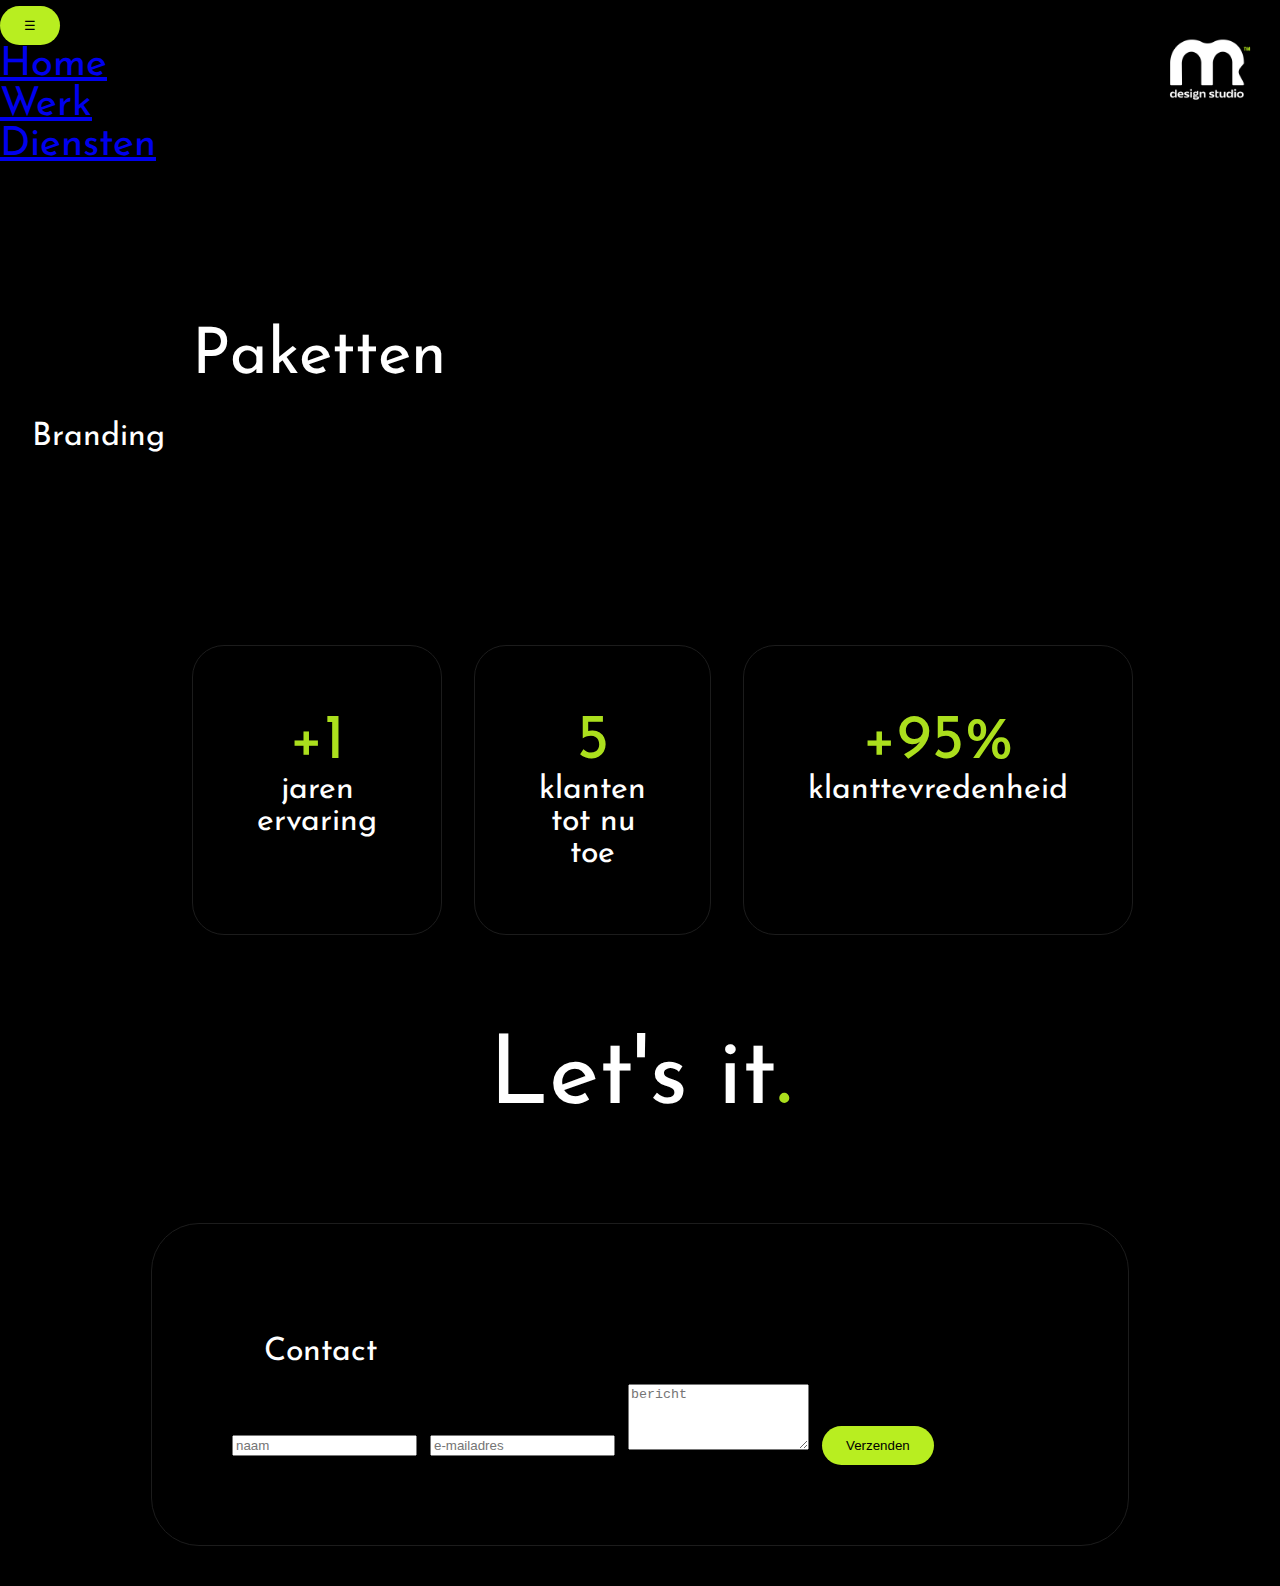
<file: about.html>
<!DOCTYPE html>
<html lang="en">
<head>
    <meta charset="UTF-8">
    <meta name="viewport" content="width=device-width, initial-scale=1.0">
    <link rel="stylesheet" href="css/reset.css">
    <link rel="stylesheet" href="css/style.css">
    <link rel="preconnect" href="https://fonts.googleapis.com">
    <link rel="preconnect" href="https://fonts.gstatic.com" crossorigin>
    <link href="https://fonts.googleapis.com/css2?family=Inter:wght@100..900&family=Josefin+Sans:ital,wght@0,100..700;1,100..700&display=swap" rel="stylesheet">
    <title>Portfolio Maryn Schmits</title>
</head>
<body>
    <div class="fixed-logo">
        <img src="assets/logo.png" alt="Logo">
    </div>
    <div class="customcursor">
        <header>
            <nav>
                <button class="menu-toggle" aria-label="Open menu">☰</button>
                <ul class="nav-list">
                    <li><a href="index.html">Home</a></li>
                    <li><a href="work.html">Werk</a></li>
                    <li><a href="about.html">Diensten</a></li>

                </ul>
               
            </nav>
        </header>
        <main>

            
            <div class="titel">
                <h2>Paketten</h2>
            
                
            </div>
    
            <div>
                <h3>Branding</h2>
            <div class="grid-container-stats">
                <div class="grid-item-stats">
                    <h2 class="green">+1</h2>
                    <p>jaren ervaring</p>
                </div>
                <div class="grid-item-stats">
                    <h2 class="green">5</h2>
                    <p>klanten tot nu toe</p>
                </div>
                <div class="grid-item-stats">
                    <h2 class="green">+95%</h2>
                    <p>klanttevredenheid</p>
                </div>
            </div>
        </div>

           <h1>Let's <div id="dynamic-text-bottom" class="green"></div> it<div class="green">.</div></h1>
        </main>
        <footer>
            <div class="footer-item">
                <h3>Contact</h3>
                <p>
                <section>
                    <form id="contact-form">
                        <input type="text" id="name" name="name" placeholder="naam" required>
                        <input type="email" id="email" name="email" placeholder="e-mailadres" required>
                        <textarea id="message" name="message" rows="4" placeholder="bericht" required></textarea>
                        <button type="submit">Verzenden</button>
                    </form>
                    <p id="response-message" style="display: none;"></p>
                </section>
            </div>
            
        </footer>
    
    
        
        <script src="javascript/java.js"></script>
</body>
</html>
</file>
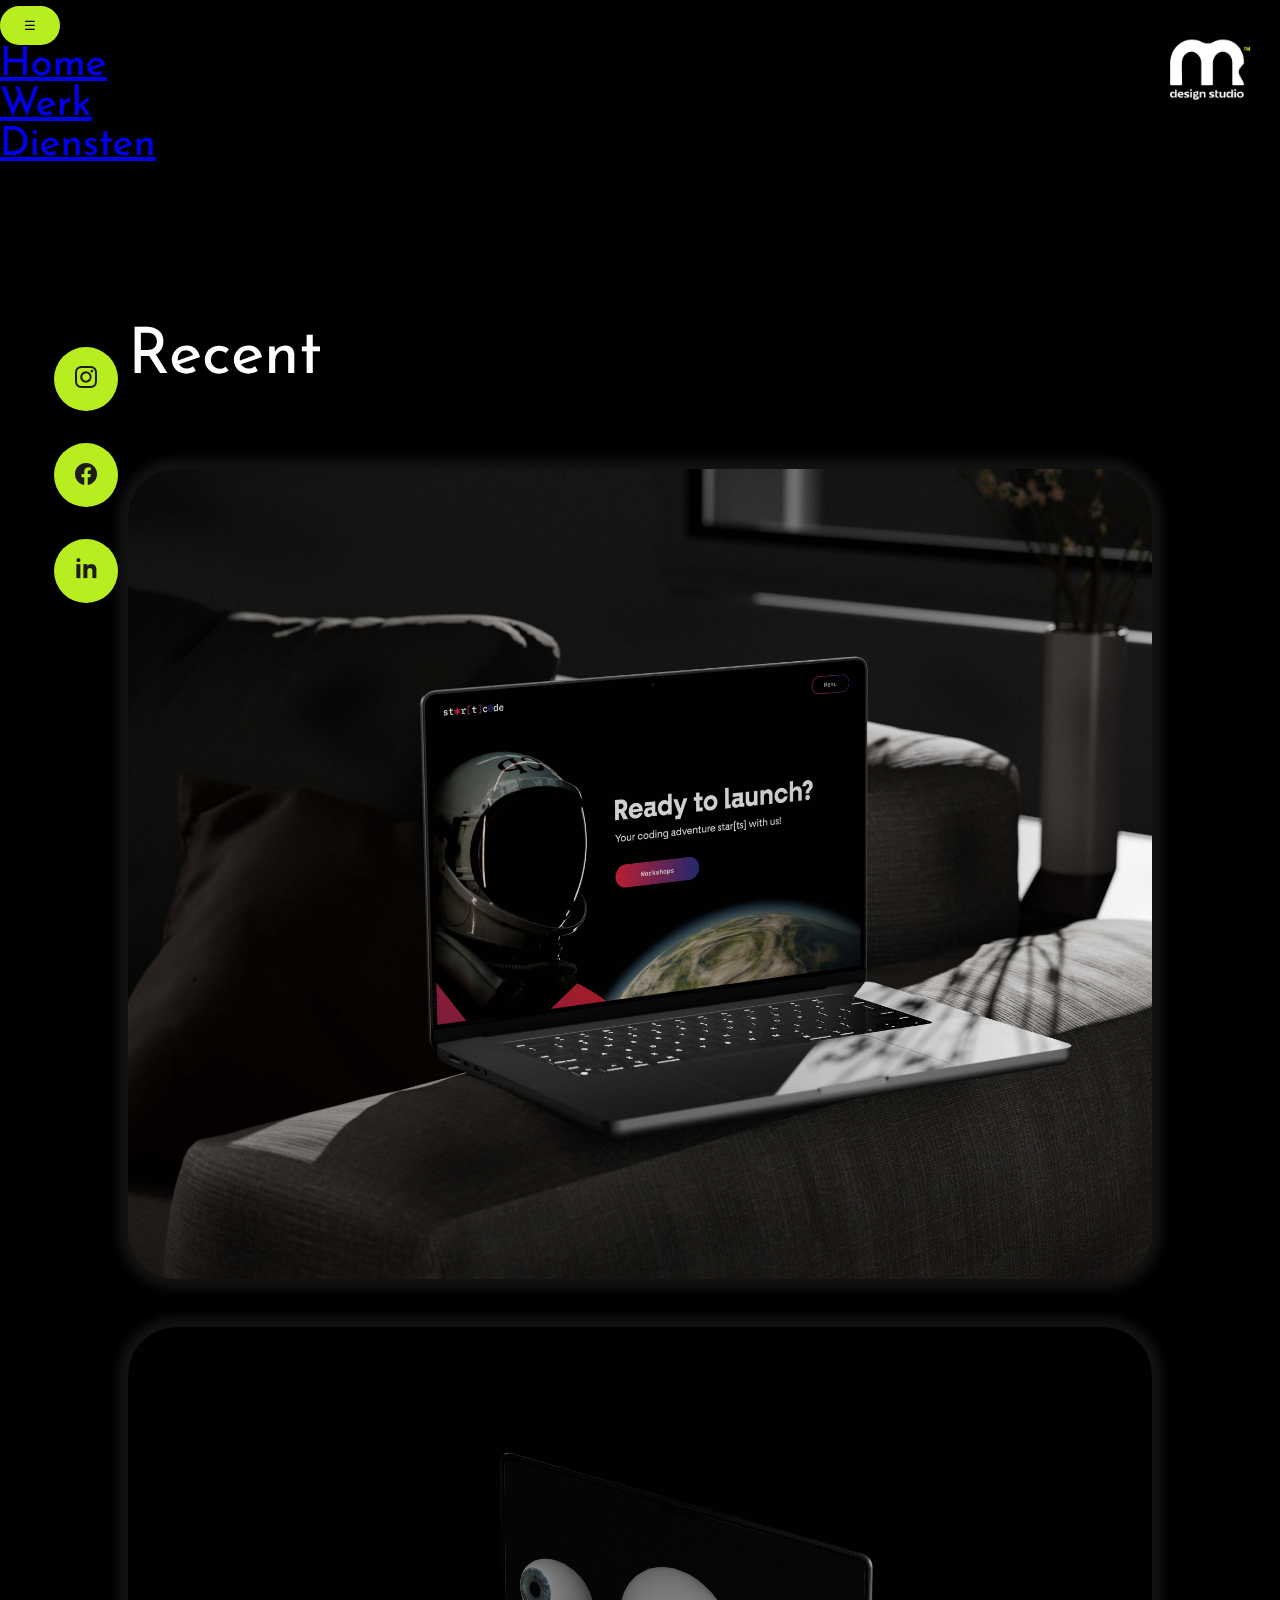
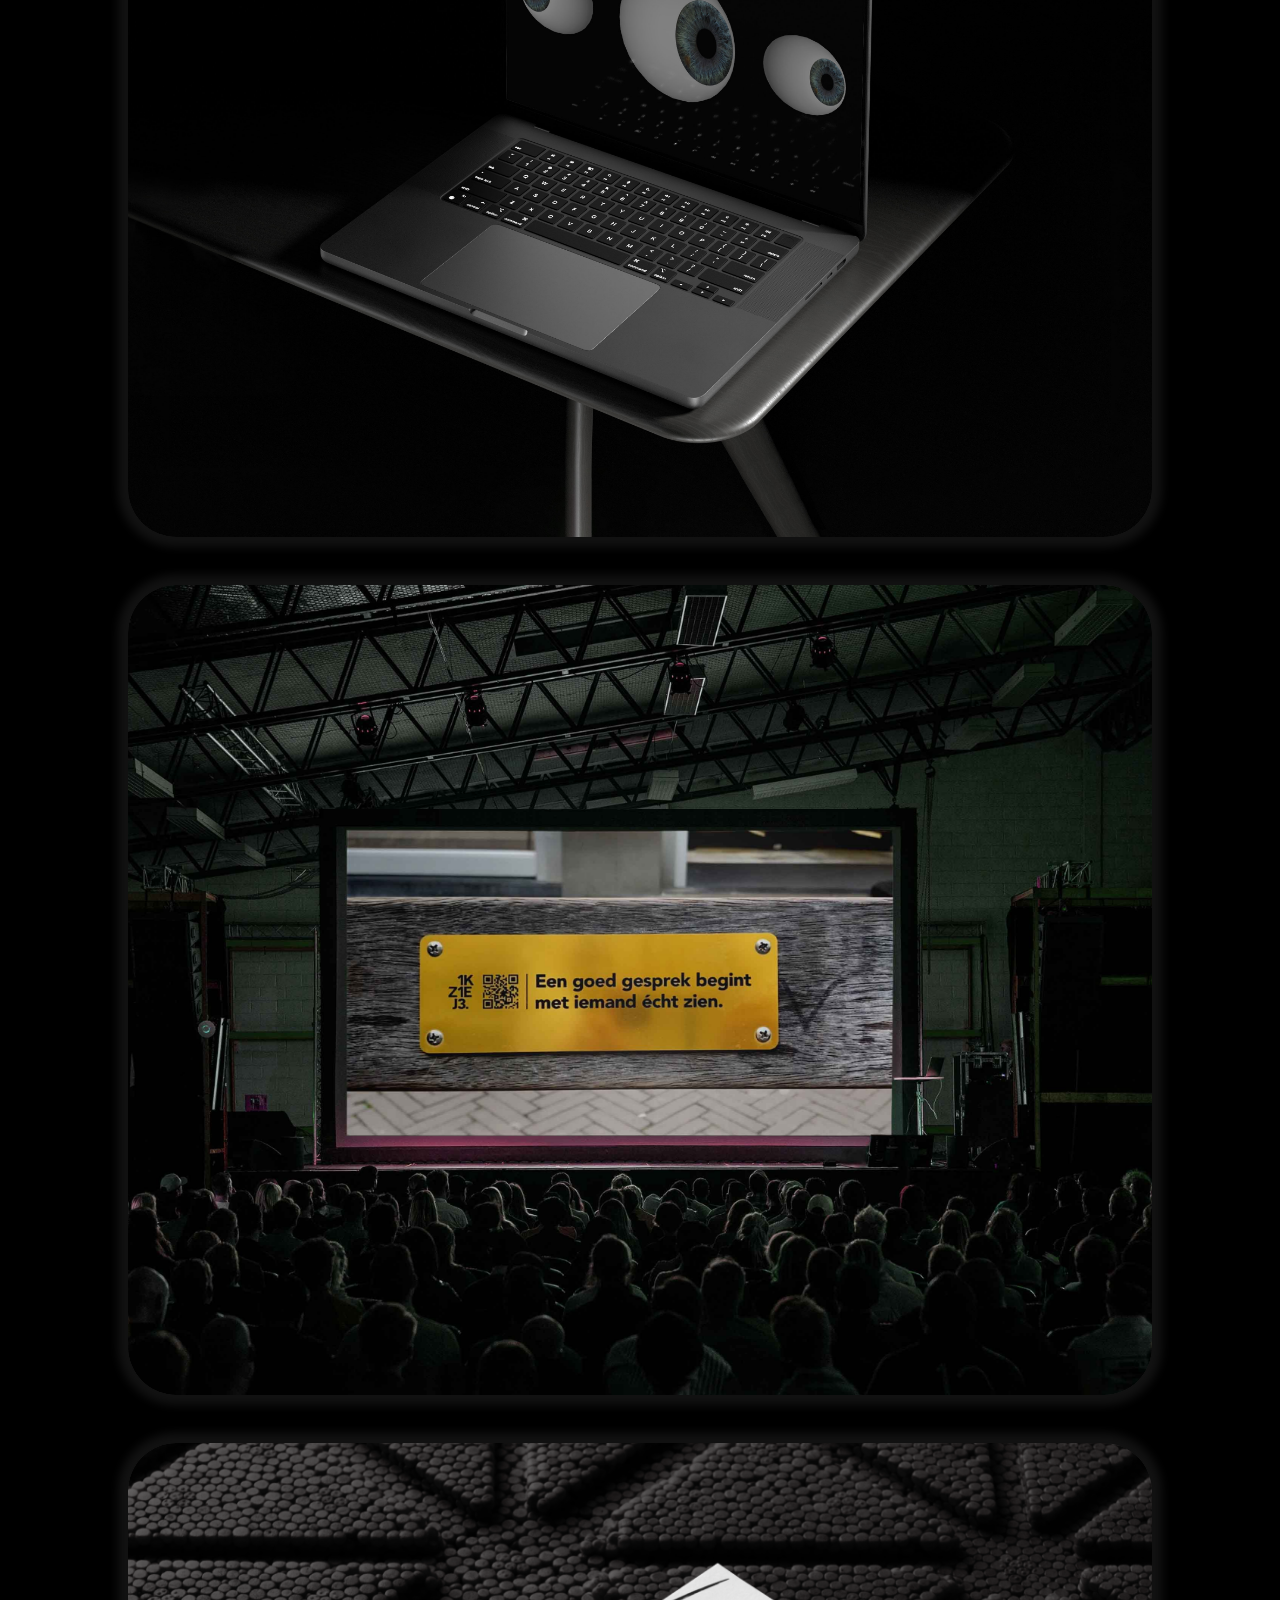
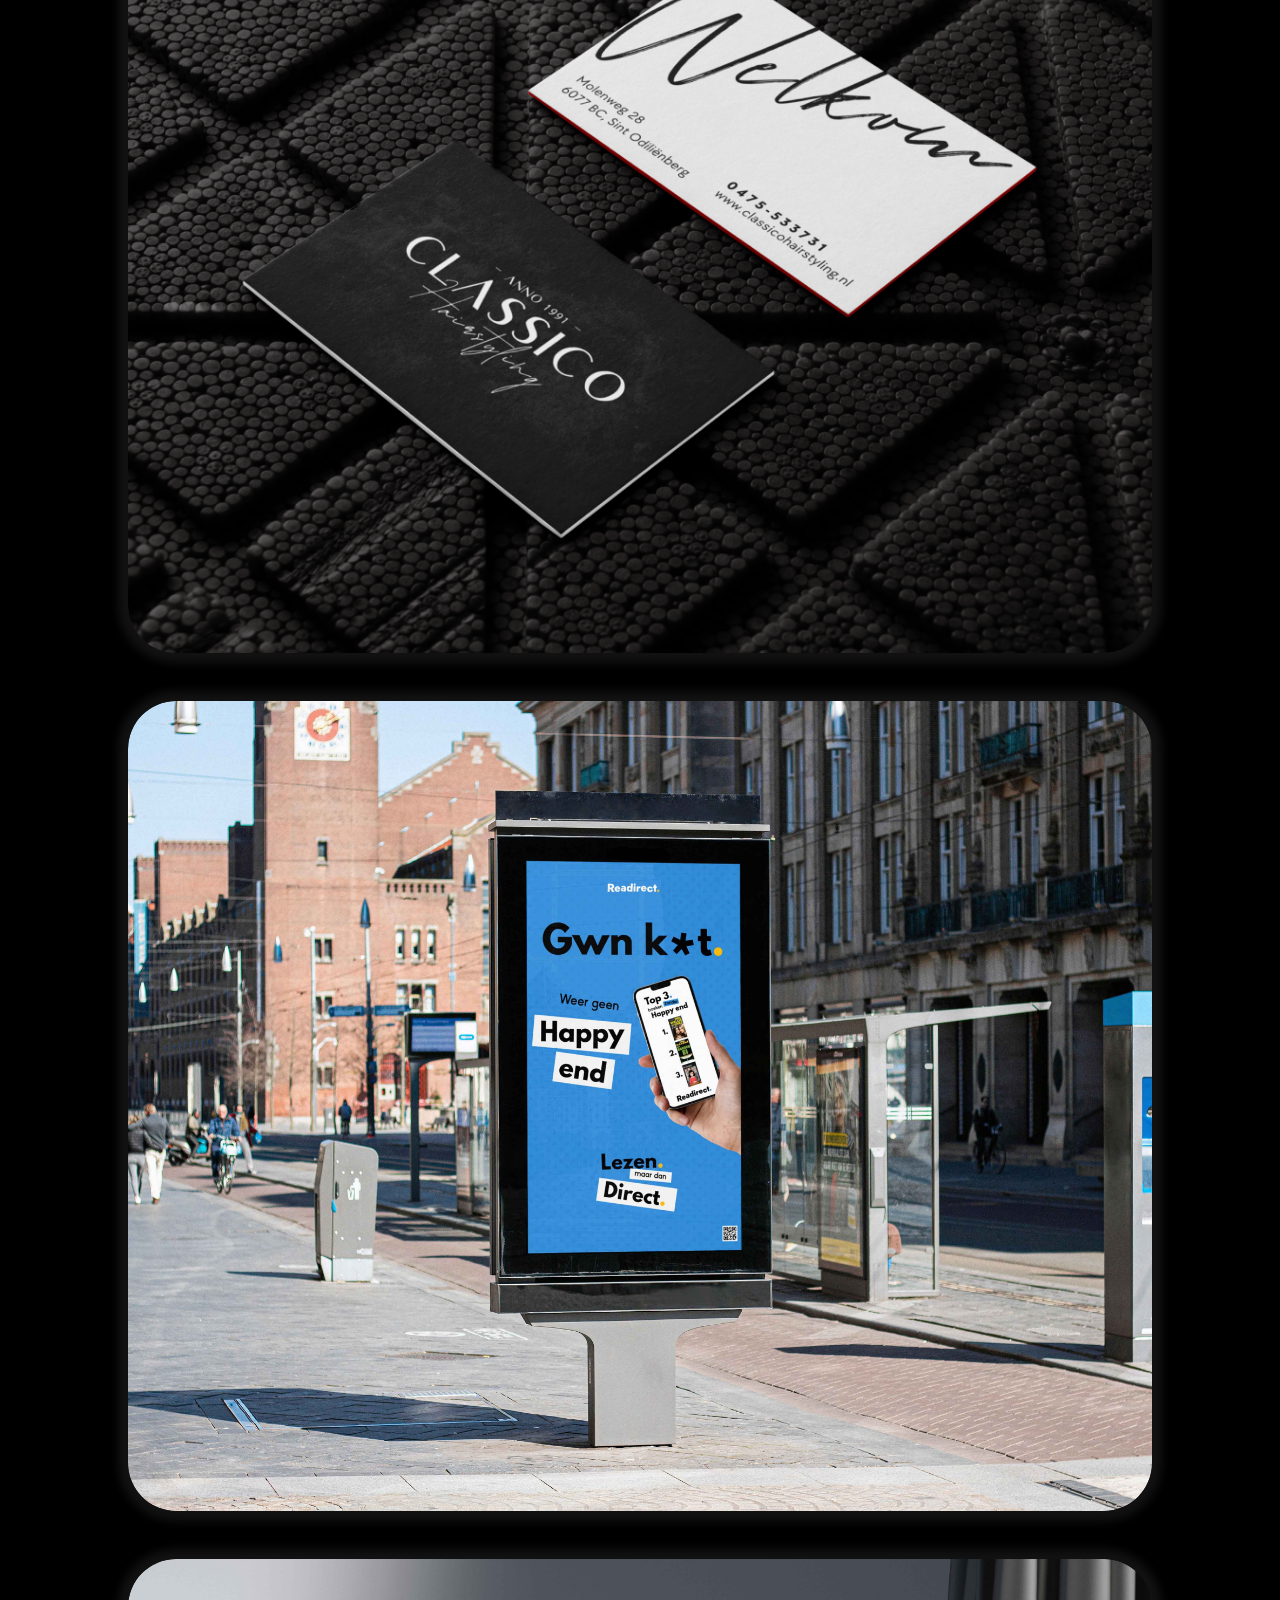
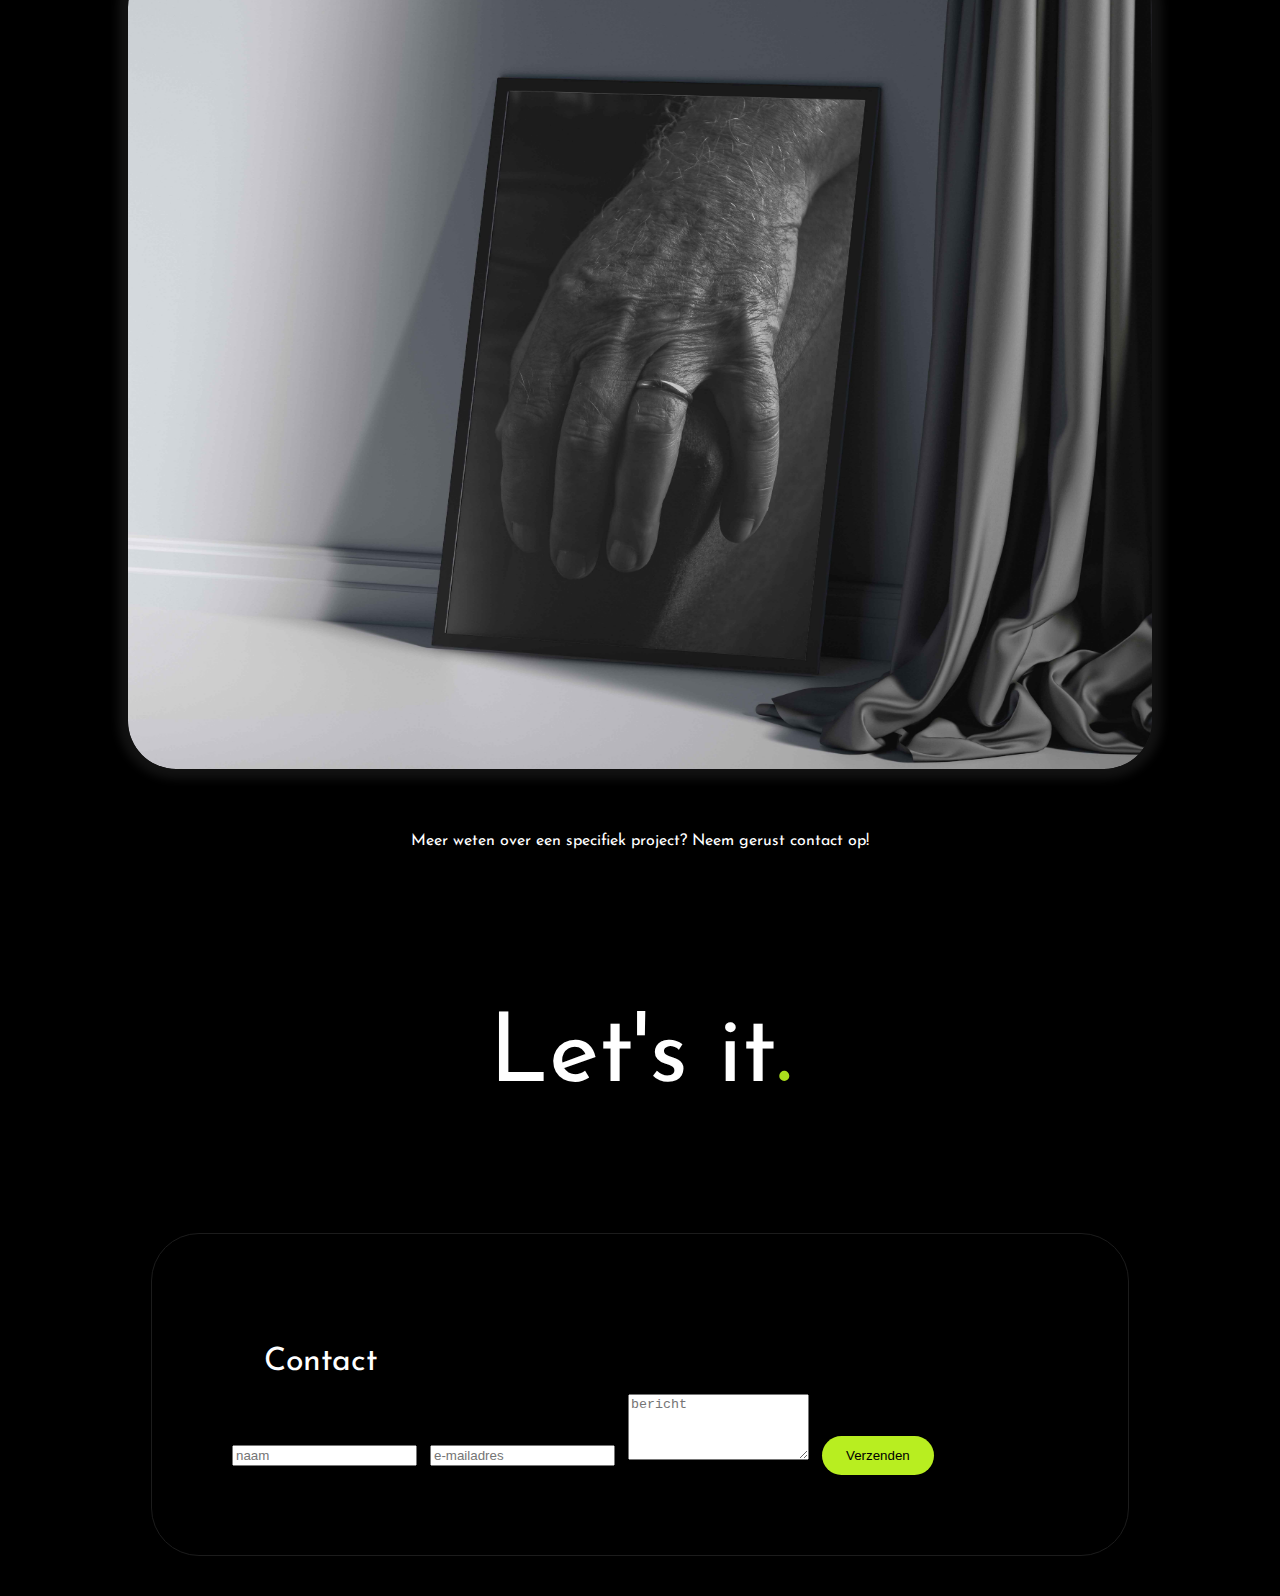
<file: work.html>
<!DOCTYPE html>
<html lang="en">
<head>
    <meta charset="UTF-8">
    <meta name="viewport" content="width=device-width, initial-scale=1.0">
    <link rel="stylesheet" href="css/reset.css">
    <link rel="stylesheet" href="css/style.css">
    <link rel="preconnect" href="https://fonts.googleapis.com">
    <link rel="preconnect" href="https://fonts.gstatic.com" crossorigin>
    <link href="https://fonts.googleapis.com/css2?family=Inter:wght@100..900&family=Josefin+Sans:ital,wght@0,100..700;1,100..700&display=swap" rel="stylesheet">
    <title>Portfolio Maryn Schmits</title>
</head>
<body>
    <div class="fixed-logo">
        <img src="assets/logo.png" alt="Logo">
    </div>
    <div class="customcursor">
        <header>
            <nav>
                <button class="menu-toggle" aria-label="Open menu">☰</button>
                <ul class="nav-list">
                    <li><a href="index.html">Home</a></li>
                    <li><a href="work.html">Werk</a></li>
                    <li><a href="about.html">Diensten</a></li>
                    
                </ul>
               
            </nav>
        </header>
        <main>
    
            <div class="social-container">
                <a href="https://www.instagram.com/maryn_schmits/" class="social-button"><img src="assets/instagram.png" alt="instagramlogo"></a>
                <a href="#" class="social-button"><img src="assets/facebook.png" alt="facebooklogo"></a>
                <a href="#" class="social-button"><img src="assets/linkedin.png" alt="linkedinlogo"></a>
            </div>
            
            <div class="grid-container-work">
                <h2>Recent</h2>
                <div class="grid-item-work" data-popup-target=".popup-startcode">
                    <img src="assets/startcode-cover.jpg" alt="Project 1">
                    <div class="overlay">
                        <div class="overlay-text">
                            <h4>Star[t]code</h4>
                            <p>jun. 2024</p>
                            <p>Star[t]Code is een fictief project dat ik samen met 3 medestudenten begin 2024 oprichte. Star[t]code richt zich op het aanbieden van workshops aan middelbare scholieren waarin ze de basisprincipes van coderen leren, met als doel jongeren enthousiast te maken voor technologie en hen de vaardigheden te geven die steeds belangrijker worden in onze digitale samenleving.</p>
                        </div>
                    </div>
                </div>
                
    
                <div class="grid-item-work" data-popup-target=".popup-unseenworld">
                    <img src="assets/unseenworld-cover.jpg" alt="Project 2">
                    <div class="overlay">
                        <div class="overlay-text">
                            <h4>The Unseen World</h4>
                            <p>apr. 2024</p>
                        </div>
                    </div>
                </div>
               
    
                <div class="grid-item-work" data-popup-target=".popup-blindness">
                    <img src="assets/blindnessdocu-cover.jpg" alt="Project 4">
                    <div class="overlay">
                        <div class="overlay-text">
                            <h4>The Unseen World; Docu</h4>
                            <p>apr. 2024</p>
                        </div>
                    </div>
                </div>
                  
    
                
                <div class="grid-item-work" data-popup-target=".popup-classico">
                    <img src="assets/classico-cover.png" alt="Project 3">
                    <div class="overlay">
                        <div class="overlay-text">
                            <h4>Rebrand Classico Hairstyling</h4>
                            <p>mrt. 2024</p>
                        </div>
                    </div>
                </div>
    
               
    
                <div class="grid-item-work" data-popup-target=".popup-readirect">
                    <img src="assets/readirect.cover.jpg" alt="Project 5">
                    <div class="overlay">
                        <div class="overlay-text">
                            <h4>Readirect; Campagne</h4>
                            <p>feb. 2024</p>
                        </div>
                    </div>
                </div>
    
                
                <div class="grid-item-work" data-popup-target=".popup-morgenbeter">
                    <img src="assets/morgenbeter_cover.jpg" alt="Project 6">
                    <div class="overlay">
                        <div class="overlay-text">
                            <h4>Morgen; Foto reportage</h4>
                            <p>nov. 2023</p>
                        </div>
                    </div>
                </div>
    
               
           
    
           <p class="kleinetekst">Meer weten over een specifiek project? Neem gerust contact op!</p>

           <h1>Let's <div id="dynamic-text-bottom" class="green"></div> it<div class="green">.</div></h1>
        </main>
        <footer>
            <div class="footer-item">
                <h3>Contact</h3>
                <p>
                <section>
                    <form id="contact-form">
                        <input type="text" id="name" name="name" placeholder="naam" required>
                        <input type="email" id="email" name="email" placeholder="e-mailadres" required>
                        <textarea id="message" name="message" rows="4" placeholder="bericht" required></textarea>
                        <button type="submit">Verzenden</button>
                    </form>
                    <p id="response-message" style="display: none;"></p>
                </section>
            </div>
            
        </footer>
    
    
        
        <script src="javascript/java.js"></script>
</body>
</html>
</file>
<file: css/style.css>
body {
    background-color: var(--background-color);
    color: var(--text-color);
    max-width: 100%;
    font-family: "Josefin Sans", sans-serif;
    font-size: 40px;
    
}

#flag-container {
    position: fixed;
    top: 0;
    left: 0;
    width: 100%;
    height: 100%;
    pointer-events: none;
    overflow: hidden;
    z-index: 1000;
}

.flag {
    width: 40px;  /* Pas aan naar wens */
    position: absolute;
    
}

.titel {
    width: 70%;
    margin: 0 auto;
    padding-top: 10rem;
}

.fixed-logo {
    position: fixed; /* Zorgt ervoor dat het logo op dezelfde plek blijft terwijl de gebruiker scrollt */
    top: 20px; /* Afstand van de bovenkant van het scherm */
    right: 20px; /* Afstand van de rechterkant van het scherm */
    z-index: 4; /* Zorg ervoor dat het logo boven andere elementen blijft */
}

.fixed-logo img {
    width: 100px; /* Pas de grootte van het logo aan naar wens */
    height: auto; /* Houd de oorspronkelijke verhouding van het logo */
}

.customcursor {
    cursor: url(../assets/cursor.png), auto;
}

.customcursornl {
    cursor: url(../assets/nl-cursor.png), auto;
}



.name {
    text-align: center;
    height: 100vh;
}

.name h1 {
    padding-top: 45vh;
    font-size: 2.5rem;
}

.small {
    font-size: 0.8em;
    margin: 0.8em;
}    

.green {
    color: #abdf1d;
    display: inline;
}

header img {
   
    padding-top: 8em;
}

/* intro  */

.grid-container-intro {
    font-size: 2rem;
    display: grid;
    grid-template-columns: repeat(3, 1fr); /* Standaard één kolom */
    gap: 2rem;
    max-width: 80%;
    margin: 0 auto;
    

}

.grid-item-intro {
    border: #1C1C1C solid 1px;
    border-radius: 2rem;
    box-sizing: border-box;
    
    padding: 2em;
    text-align: center;
    
    
}

.grid-item-photo {
    border-radius: 2rem;
    box-sizing: border-box;
    background-image: url(../assets/Union2.png);
    filter: grayscale(100%);  
    height: 400px;
    background-repeat: no-repeat;
}

.grid-item-photo:hover {
    transition: 1s;
    filter: grayscale(0%); 
    
}


/* skills  */

.grid-container-skills {
    display: grid;
    grid-template-columns: repeat(2, 1fr); /* Standaard twee kolommen */
    gap: 1rem;
    max-width: 60%;
    margin: 0 auto;
}

.grid-item-skills {
    box-sizing: border-box;
    padding-top: 4em;
    text-align: center;
}

.grid-item-skillbox {
    display: grid;
    grid-template-columns: auto auto auto; /* Standaard drie kolommen */
    gap: 1rem;
}

.grid-item-skillbox p {
    text-align: center;
    font-weight: 400;
    font-size: 1.5rem;
    border: var(--text-color-skills) solid 1px;
    color: var(--text-color-skills);
    border-radius: 2rem;
    padding: 0.5em
}

/* Media Queries voor responsiviteit */

/* Voor schermen kleiner dan 1024px */
@media (max-width: 1024px) {
    .grid-container-skills {
        grid-template-columns: repeat(2, 1fr); /* Twee kolommen */
    }

    .grid-item-skillbox {
        grid-template-columns: auto auto; /* Twee kolommen */
    }
}

/* Voor schermen kleiner dan 768px */
@media (max-width: 768px) {
    .grid-container-skills {
        grid-template-columns: 1fr; /* Eén kolom */
    }

    .grid-item-skillbox {
        grid-template-columns: auto; /* Eén kolom */
    }
}

/* Voor schermen kleiner dan 480px */
@media (max-width: 480px) {
    .grid-container-skills {
        grid-template-columns: 1fr; /* Eén kolom */
        max-width: 100%; /* Volledige breedte */
    }


}


.grid-item-skillbox p:hover {
    background-color: #B8EE20;
    color: black;
}



.grid-container-stats {
    font-size: 2rem;
    display: grid;
    grid-template-columns: repeat(3, 1fr); /* Standaard één kolom */
    gap: 2rem;
    padding-top: 6em;
    max-width: 70%;
    margin: 0 auto;
    

}

.grid-item-stats {
    border: #1C1C1C solid 1px;
    border-radius: 2rem;
    box-sizing: border-box;
    padding: 2em;
    text-align: center;
    
    
}


/* projects  */



h1 {
    font-size: 6rem;
    text-align: center;
    padding: 1em;
}




/* media  */
@media (max-width: 900px) {
    

.fixed-logo {
    top: 35px; /* Afstand van de bovenkant van het scherm */
    right: 30px; /* Afstand van de rechterkant van het scherm */
   
}

.fixed-logo img {
    width: 70px; /* Pas de grootte van het logo aan naar wens */
    height: auto; /* Houd de oorspronkelijke verhouding van het logo */
}
}

/* Media query voor schermen tussen 768px en 1024px */
@media (max-width: 1024px) {
    .grid-container-intro {
        grid-template-columns: repeat(2, 1fr); 
        /* Twee kolommen */
    }

}

/* Media query voor schermen kleiner dan 768px */
@media (max-width: 768px) {

    .name h1 {
        font-size: 1.5rem;
    }


    .grid-container-intro {
        grid-template-columns: 1fr; /* Eén kolom */
    }

    .grid-container-skills {
        grid-template-columns: 1fr; /* Standaard één kolom */
    
    }

    .grid-container-stats {
        grid-template-columns: 0.8fr;
        max-width: 95%; /* Standaard één kolom */
        
    
    }

    .grid-container-skills {
        max-width: 80%;
        gap: 0.5rem;
        grid-template-columns: 1fr; /* Standaard één kolom */
        
    }

    .grid-item-skills {
        padding-top: 8rem;
    }

    h1 {
        font-size: 3rem;
    }


    .grid-container-skills {
        grid-template-columns: 1fr;
        margin: 0 auto;
    }

    .grid-item-skillbox {
        grid-template-columns: repeat(2, 1fr);
    }

    .grid-container-work {
        width: 95%;
    }

    .grid-item-work {
       max-height: 50vh; 
    }

    .grid-item-photo {
    
        filter: grayscale(0%);  
    
    }
}



h2 {
    font-size: 4rem;
}




/* work */

.grid-container-work {
    display: grid;
    grid-template-columns: 1fr; /* Alle kolommen onder elkaar */
    gap: 3rem;
    padding: 2rem;
    padding-top: 8rem;
    width: 80%; /* Horizontaal 70% van het beeld vullen */
    margin: 0 auto; /* Centraal uitlijnen */
}

.grid-item-work {
    background-color: #1C1C1C;
    border-radius: 3rem;
    height: 90vh; /* Verhoudingsgewijze padding voor betere schaalbaarheid */
    box-sizing: border-box;
    color: white; /* Toevoegen van tekstkleur voor leesbaarheid */
    box-shadow: 0px 0px 10px 10px rgba(255, 253, 253, 0.07);
    position: relative; /* Nodig voor de overlay positioning */
    overflow: hidden; /* Zorgt ervoor dat de overlay niet buiten de container komt */
}
.overlay {
    position: absolute;
    top: 0;
    left: 0;
    right: 0;
    bottom: 0;
    background-color: rgba(0, 0, 0, 0.7); /* Donkere semi-transparante achtergrond */
    display: flex;
    justify-content: center;
    align-items: center;
    opacity: 0;
    transition: opacity 0.3s ease;
}

.grid-item-work:hover .overlay,
.grid-item-work.active .overlay {
    opacity: 1;
}

.overlay-text {
    color: white;
    font-size: 2rem; /* Pas de tekstgrootte aan naar wens */
    text-align: center;
}

.overlay-text p {
    font-size: 1.5rem;
    color: #B8EE20;
}

.grid-item-work img {
    border-radius: 3rem;
    height: 100%;
    width: 100%;
    object-fit: cover;
}

.grid-item-work:hover {
    transform: scale(1.05);
}

.grid-container-work h2 {
    padding-bottom: 2rem;
    padding-top: 2rem;
}



/* about */


.about-button {
    height: 100vh;
}

.about-button h2 {
    padding-top: 40vh;
    text-align: center;
}





/* footer */

footer {
    border: #1C1C1C solid 1px;
    border-radius: 3rem;
    max-width: 70%;
    margin: 0 auto;
    padding: 1em;
    margin-bottom: 1em;
    display: flex;
    align-items: center;
    
}

.footer-item {
    padding: 1em;
    flex: 1;
    justify-content: center;
    align-items: center;
}

h3 {
    font-size: 2rem;
    padding-top: 2rem;
    padding-left: 2rem;
}

footer p  {

    font-size: 1.5rem;
    padding-left: 2rem;
    padding-top: 1rem;
    max-width: 70%;
}

footer a {
  text-decoration: none;
  color: #B8EE20;
    
}






button {
    background-color:#B8EE20;
    color: black;
    border: none;
    padding: 0.75rem 1.5rem;
    cursor: pointer;
    border-radius: 3rem;
}

button:hover {
    background-color: #99d100;
}







/* light dark mode */

:root {
    --background-color: #000000;
    --text-color: #ffffff;
    --text-color-skills: #B8EE20;
}	

.dark {
    --background-color: #ebf0ec;
    --text-color: #000000;
    --text-color-skills: #000000;

    
  }
  


#submitBtn {
    background-color: #B8EE20;
    color: black;
    border: none;
    padding: 0.75rem 1.5rem;
    border-radius: 3rem;
    font-size: 0.8rem;
    width: fit-content;
    height: fit-content;
    margin: 2rem;
}



.social-container {
    position: fixed;
    top: 35%;
    left: 3%;
    display: flex;
    flex-direction: column;
    align-items: center;
    padding: 1rem;
    z-index: 1;

}

.social-button {
    display: block;
    margin: 1rem 0;
    background-color: #B8EE20;
    border-radius: 50rem;
    padding: 0.75rem;
    text-align: center;
    width: 2.5rem;
}

.social-button:hover {
    background-color: #99d100;
}






/* Media Queries */
@media (max-width: 1200px) {
    .popup-content h4 {
        font-size: 3rem;
    }

    .popup-content .text {
        font-size: 1.5rem;
    }

    .close-btn {
        font-size: 5rem;
    }
}

@media (max-width: 768px) {
    .popup-content h4 {
        font-size: 2.5rem;
    }

    .popup-content .text {
        font-size: 1.25rem;
    }

    .close-btn {
        font-size: 4rem;
        top: 2rem;
        right: 2rem;
    }

    .social-button {
        width: 80%;
    }
}

@media (max-width: 480px) {
    .popup-content h4 {
        font-size: 2rem;
    }

    .popup-content .text {
        font-size: 1rem;
    }

    .close-btn {
        font-size: 3rem;
        top: 1rem;
        right: 1rem;
    }
    
    .social-button {
        width: 80%;
        
    }
}

  


.kleinetekst {
    font-size: 1rem;
    padding: 1rem;
    text-align: center;
}





/* Voeg zo veel vertragingen toe als je nodig hebt */


.slideshow-container {
    position: relative;
    width: 100%;
    height: 100%; /* Stel een vaste hoogte in voor de container */
    overflow: hidden;
    margin: auto; /* Centraal uitlijnen */
}

.slide {
    display: none; /* Begin met alle slides verborgen */
    position: absolute;
    width: 100%;
    height: 100%;
    object-fit: cover; /* Zorg ervoor dat de afbeelding goed past */
}

.fade {
    animation: fade 1.5s ease-in-out;
}

@keyframes fade {
    from { opacity: 0.5; }
    to { opacity: 1; }
}

h6 {
    font-size: 1rem;
    font-weight: 300;
    text-align: center;
    padding: 1rem;
}

#live-clock {
    font-size: 1rem;
    z-index: 5;
   
    padding: 30px;
    color: #fff;
    position: fixed;
    top: 0;
    width: 100%;
}

#loader {
    display: flex;
    justify-content: center;
    align-items: center;
    height: 100vh; /* Loader vult het hele scherm */
    font-size: 8rem; /* Grootte van het percentage */
    background-color: #B8EE20; /* Achtergrondkleur van de loader */
}

#percentage-display {
    color: #1C1C1C; /* Kleur van het percentage */
    font-weight: bold;
}
#content {
    
    display: none; /* Verberg de inhoud totdat de pagina is geladen */
}


.photoCarousel-container {
    position: relative;
    max-width: 50%;
    margin: auto;
}

.carousel-slide {
    display: none;
    position: relative;
    text-align: center;
}

.carousel-prev, .carousel-next {
    position: absolute;
    top: 50%;
    transform: translateY(-50%);
    color: white;
    font-size: 30px;
    padding: 16px;
    cursor: pointer;
    z-index: 5; /* Zorg dat de pijltjes boven de afbeeldingen worden weergegeven */
}

.carousel-prev {
    left: 10px;
}

.carousel-next {
    right: 10px;
}

.carousel-slide img {
    width: 100%; /* Verander naar 100% om de volledige breedte van de container te vullen */
    height: auto;
}
</file>
